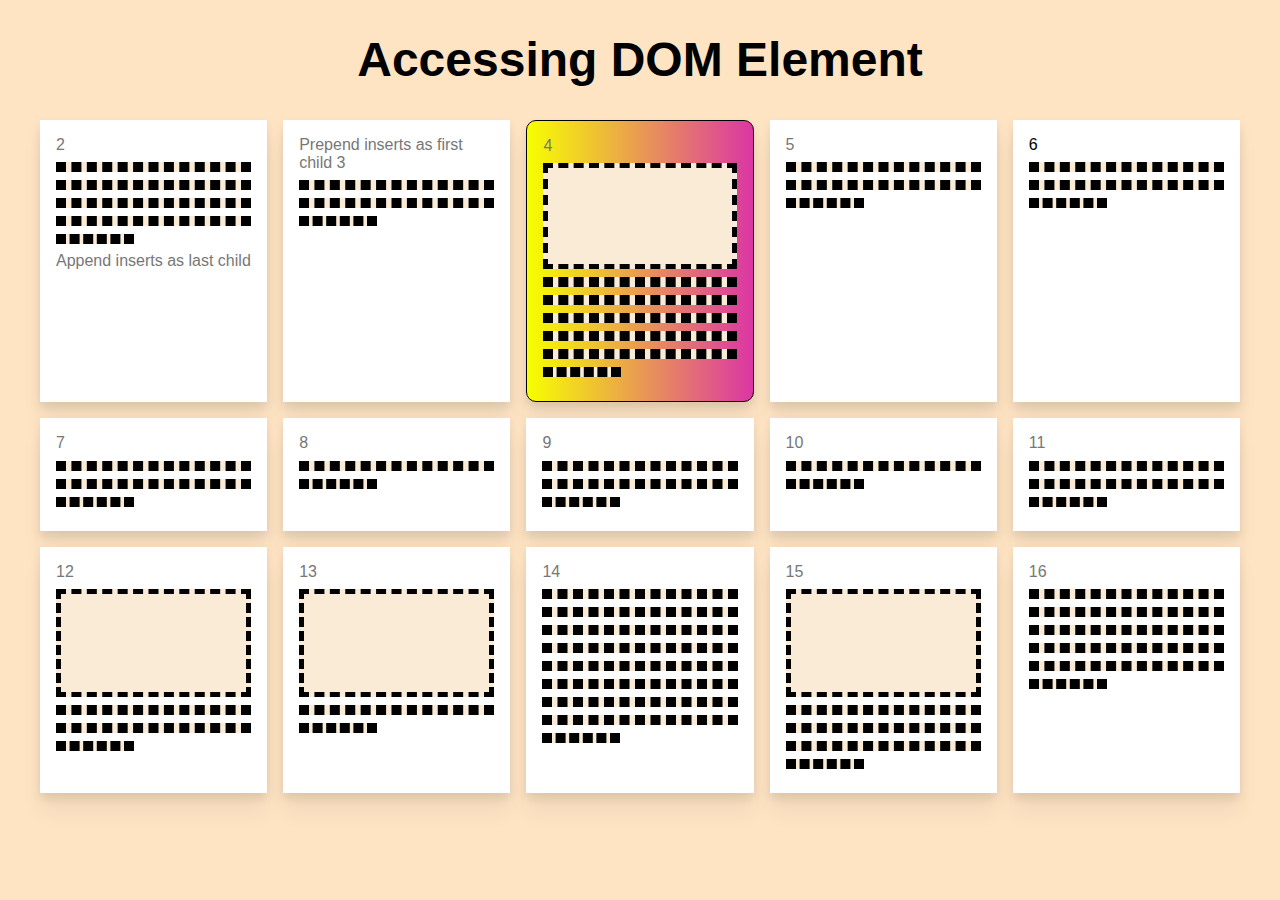
<file: block-BJaadz/code/index.html>
<!DOCTYPE html>
<html lang="en">

<head>
  <meta charset="UTF-8" />
  <meta name="viewport" content="width=device-width, initial-scale=1.0" />
  <title>DOM Level 1 Assignment</title>
  <script src="./script.js" defer></script>
  <!-- we use defer to load JavaScript once the HTML is loaded -->
  <link rel="stylesheet" href="style.css" />
</head>

<body>
  <div class="page">
    <h1>Accessing DOM Element</h1>
    <div class="archive">
      <div class="box one">
        1
        <hr class="image" />
        <hr />
      </div>
      <div class="box two awesome-box">
        2
        <hr />
        <hr />
        <hr />
        <hr />
        <hr />
      </div>
      <div class="box three">
        3
        <hr />
        <hr />
        <hr />
      </div>
      <div class="box four awesome-box">
        4
        <hr class="image" />
        <hr />
        <hr />
        <hr />
        <hr />
        <hr />
        <hr />
      </div>
      <div class="box five">
        5
        <hr />
        <hr />
        <hr />
      </div>
      <div class="box six">
        6
        <hr />
        <hr />
        <hr />
      </div>
      <div class="box seven">
        7
        <hr />
        <hr />
        <hr />
      </div>
      <div class="box eight">
        8
        <hr />
        <hr />
      </div>
      <div class="box nine">
        9
        <hr />
        <hr />
        <hr />
      </div>
      <div class="box ten">
        10
        <hr />
        <hr />
      </div>
      <div class="box eleven">
        11
        <hr />
        <hr />
        <hr />
      </div>
      <div class="box twelve">
        12
        <hr class="image" />
        <hr />
        <hr />
        <hr />
      </div>
      <div class="box thirteen">
        13
        <hr class="image" />
        <hr />
        <hr />
      </div>
      <div class="box fourteen">
        14
        <hr />
        <hr />
        <hr />
        <hr />
        <hr />
        <hr />
        <hr />
        <hr />
        <hr />
      </div>
      <div class="box fifteen">
        15
        <hr class="image" />
        <hr />
        <hr />
        <hr />
        <hr />
      </div>
      <div class="box sixteen">
        16
        <hr />
        <hr />
        <hr />
        <hr />
        <hr />
        <hr />
      </div>
      <div class="box seventeen">
        17
        <hr />
        <hr />
        <hr />
      </div>
    </div>
  </div>
</body>

</html>
</file>
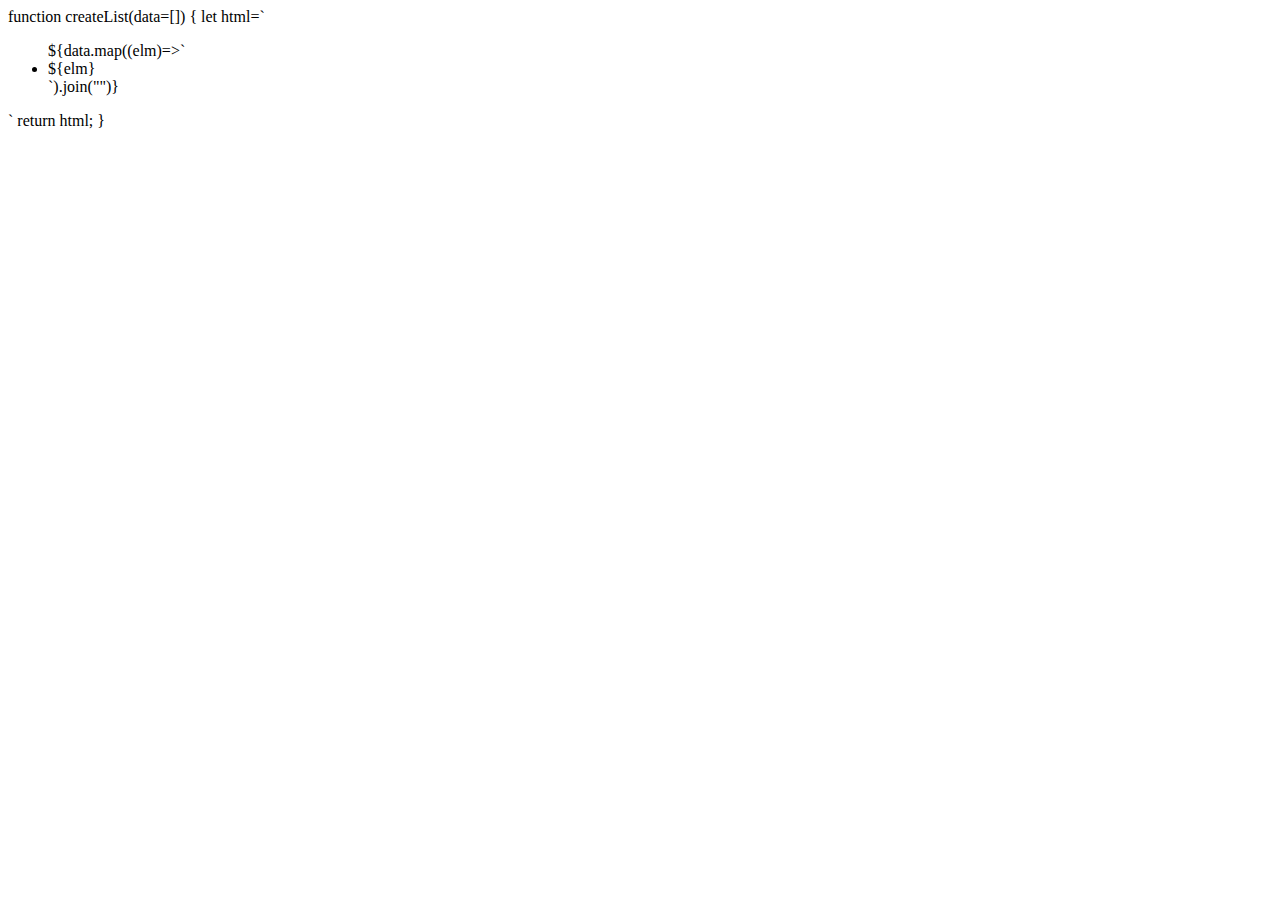
<file: block-BJaaeb/code/index.html>
<!DOCTYPE html>
<html lang="en">
  <head>
    <meta charset="UTF-8" />
    <meta name="viewport" content="width=device-width, initial-scale=1.0" />
    <title>Working With Input</title>
  </head>
  <body>
    <script src="./script.js"></script>
  </body>
</html>
</file>
<file: block-BJaadz/code/style.css>
* {
  /* padding: 0; */
  /* margin: 0; */
  box-sizing: border-box;
}
body {
  background: #cecece;
  color: #777;
  font-family: sans-serif;
  line-height: 1.15;
}

hr {
  /*dummy content*/
  height: 6px;
  border: none;
  background: rgba(0, 0, 0, 0.1);
}

hr:last-child {
  /*dummy content*/
  margin-right: 60%;
}

hr.image {
  /*dummy content*/
  padding-bottom: 50%;
}

.page {
  padding: 0 2rem 2rem 2rem;
}

.archive {
  display: grid;
  grid-template-columns: repeat(auto-fit, minmax(200px, 1fr));
  grid-gap: 1em;
}

div.box {
  padding: 1em;
  background: #fff;
  box-shadow: 0 5px 10px rgba(0, 0, 0, 0.1), 0 20px 20px rgba(0, 0, 0, 0.05);
}
button {
  background: aqua;
}

.awesome-box {
  border-radius: 10px;
  border: 2px solid black;
  background: linear-gradient(
    to right,
    #f7ff00,
    #db36a4
  ) !important; /* Chrome 10-25, Safari 5.1-6 */
}
</file>
